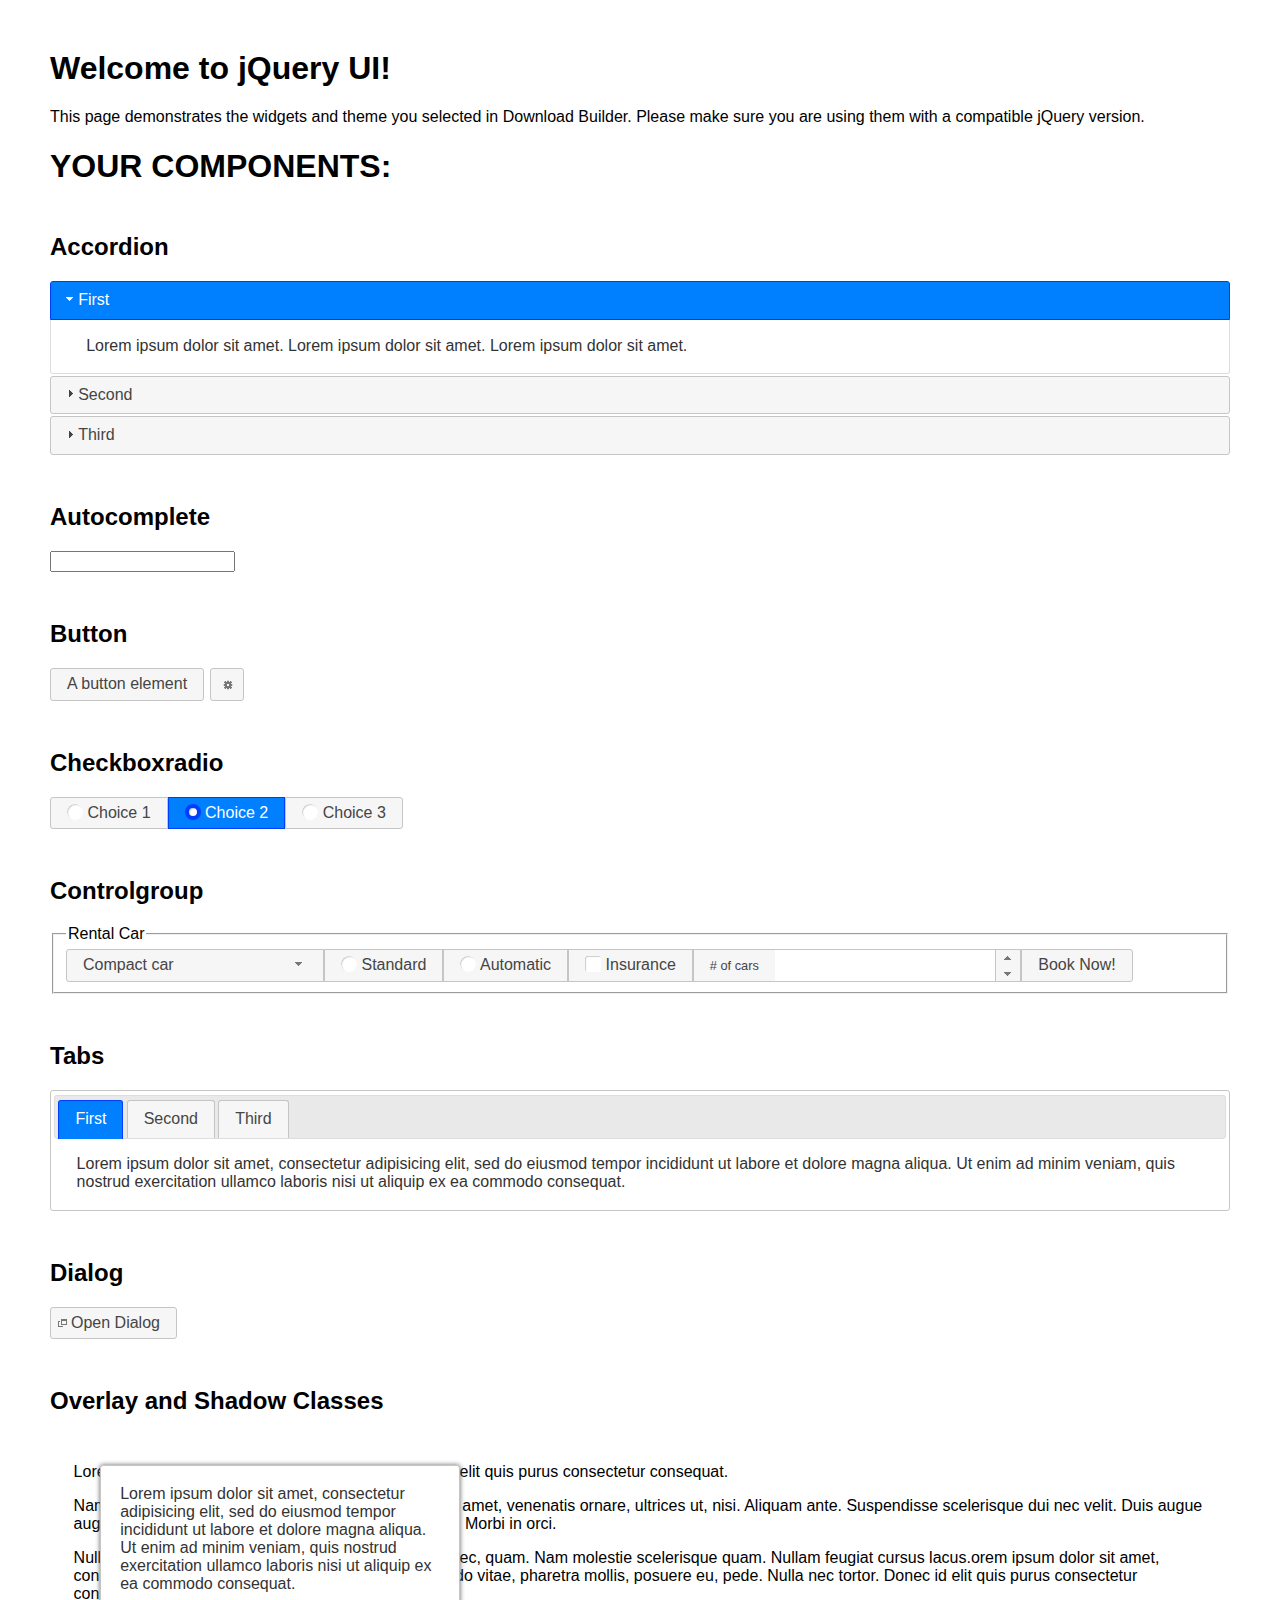
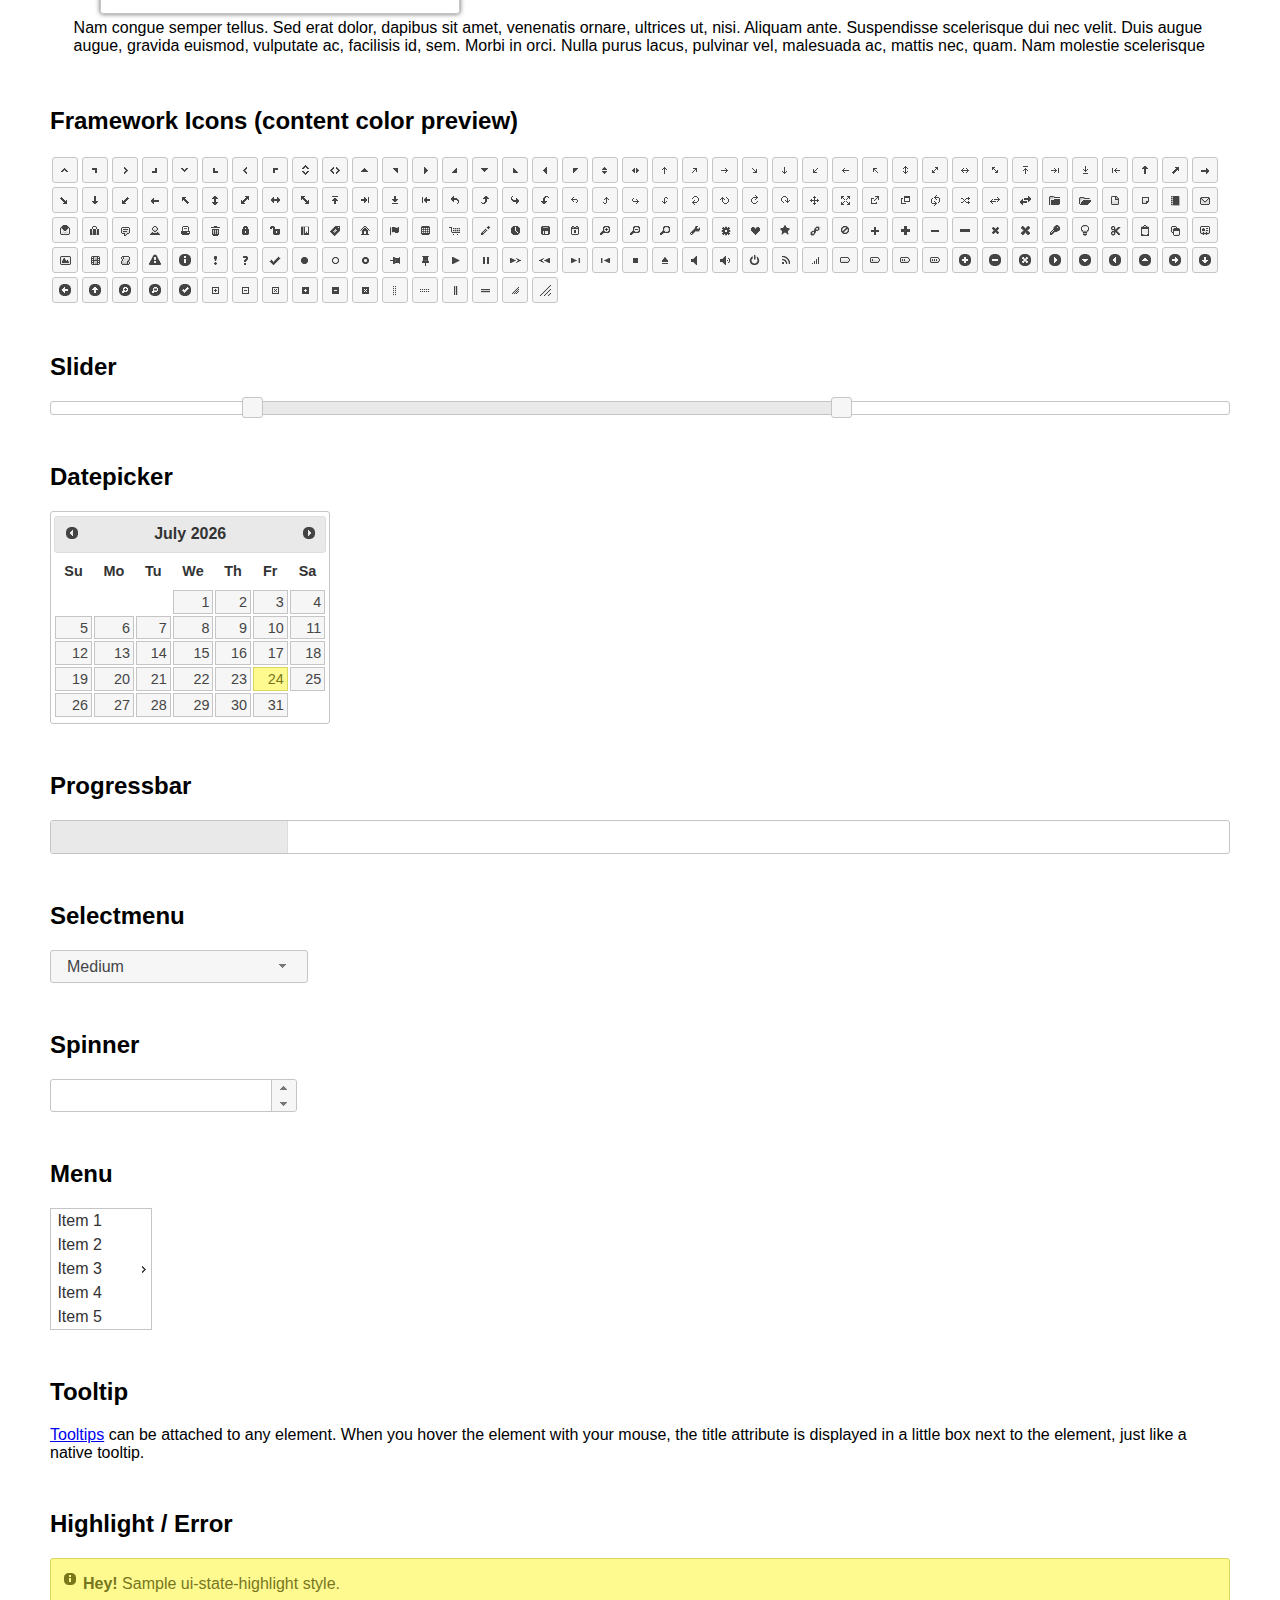
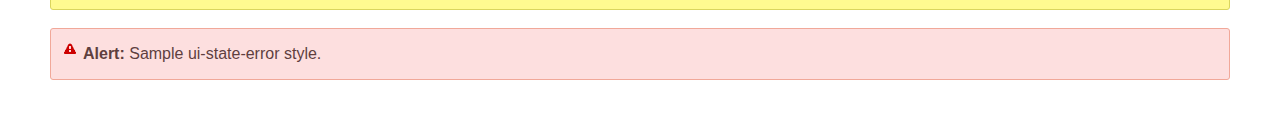
<file: admin/vendor/jqueryui/index.html>
<!doctype html>
<html lang="us">
<head>
	<meta charset="utf-8">
	<title>jQuery UI Example Page</title>
	<link href="jquery-ui.css" rel="stylesheet">
	<style>
	body{
		font-family: "Trebuchet MS", sans-serif;
		margin: 50px;
	}
	.demoHeaders {
		margin-top: 2em;
	}
	#dialog-link {
		padding: .4em 1em .4em 20px;
		text-decoration: none;
		position: relative;
	}
	#dialog-link span.ui-icon {
		margin: 0 5px 0 0;
		position: absolute;
		left: .2em;
		top: 50%;
		margin-top: -8px;
	}
	#icons {
		margin: 0;
		padding: 0;
	}
	#icons li {
		margin: 2px;
		position: relative;
		padding: 4px 0;
		cursor: pointer;
		float: left;
		list-style: none;
	}
	#icons span.ui-icon {
		float: left;
		margin: 0 4px;
	}
	.fakewindowcontain .ui-widget-overlay {
		position: absolute;
	}
	select {
		width: 200px;
	}
	</style>
</head>
<body>

<h1>Welcome to jQuery UI!</h1>

<div class="ui-widget">
	<p>This page demonstrates the widgets and theme you selected in Download Builder. Please make sure you are using them with a compatible jQuery version.</p>
</div>

<h1>YOUR COMPONENTS:</h1>


<!-- Accordion -->
<h2 class="demoHeaders">Accordion</h2>
<div id="accordion">
	<h3>First</h3>
	<div>Lorem ipsum dolor sit amet. Lorem ipsum dolor sit amet. Lorem ipsum dolor sit amet.</div>
	<h3>Second</h3>
	<div>Phasellus mattis tincidunt nibh.</div>
	<h3>Third</h3>
	<div>Nam dui erat, auctor a, dignissim quis.</div>
</div>



<!-- Autocomplete -->
<h2 class="demoHeaders">Autocomplete</h2>
<div>
	<input id="autocomplete" title="type &quot;a&quot;">
</div>



<!-- Button -->
<h2 class="demoHeaders">Button</h2>
<button id="button">A button element</button>
<button id="button-icon">An icon-only button</button>



<!-- Checkboxradio -->
<h2 class="demoHeaders">Checkboxradio</h2>
<form style="margin-top: 1em;">
	<div id="radioset">
		<input type="radio" id="radio1" name="radio"><label for="radio1">Choice 1</label>
		<input type="radio" id="radio2" name="radio" checked="checked"><label for="radio2">Choice 2</label>
		<input type="radio" id="radio3" name="radio"><label for="radio3">Choice 3</label>
	</div>
</form>



<!-- Controlgroup -->
<h2 class="demoHeaders">Controlgroup</h2>
<fieldset>
	<legend>Rental Car</legend>
	<div id="controlgroup">
		<select id="car-type">
			<option>Compact car</option>
			<option>Midsize car</option>
			<option>Full size car</option>
			<option>SUV</option>
			<option>Luxury</option>
			<option>Truck</option>
			<option>Van</option>
		</select>
		<label for="transmission-standard">Standard</label>
		<input type="radio" name="transmission" id="transmission-standard">
		<label for="transmission-automatic">Automatic</label>
		<input type="radio" name="transmission" id="transmission-automatic">
		<label for="insurance">Insurance</label>
		<input type="checkbox" name="insurance" id="insurance">
		<label for="horizontal-spinner" class="ui-controlgroup-label"># of cars</label>
		<input id="horizontal-spinner" class="ui-spinner-input">
		<button>Book Now!</button>
	</div>
</fieldset>



<!-- Tabs -->
<h2 class="demoHeaders">Tabs</h2>
<div id="tabs">
	<ul>
		<li><a href="#tabs-1">First</a></li>
		<li><a href="#tabs-2">Second</a></li>
		<li><a href="#tabs-3">Third</a></li>
	</ul>
	<div id="tabs-1">Lorem ipsum dolor sit amet, consectetur adipisicing elit, sed do eiusmod tempor incididunt ut labore et dolore magna aliqua. Ut enim ad minim veniam, quis nostrud exercitation ullamco laboris nisi ut aliquip ex ea commodo consequat.</div>
	<div id="tabs-2">Phasellus mattis tincidunt nibh. Cras orci urna, blandit id, pretium vel, aliquet ornare, felis. Maecenas scelerisque sem non nisl. Fusce sed lorem in enim dictum bibendum.</div>
	<div id="tabs-3">Nam dui erat, auctor a, dignissim quis, sollicitudin eu, felis. Pellentesque nisi urna, interdum eget, sagittis et, consequat vestibulum, lacus. Mauris porttitor ullamcorper augue.</div>
</div>



<h2 class="demoHeaders">Dialog</h2>
<p>
	<button id="dialog-link" class="ui-button ui-corner-all ui-widget">
		<span class="ui-icon ui-icon-newwin"></span>Open Dialog
	</button>
</p>

<h2 class="demoHeaders">Overlay and Shadow Classes</h2>
<div style="position: relative; width: 96%; height: 200px; padding:1% 2%; overflow:hidden;" class="fakewindowcontain">
	<p>Lorem ipsum dolor sit amet,  Nulla nec tortor. Donec id elit quis purus consectetur consequat. </p><p>Nam congue semper tellus. Sed erat dolor, dapibus sit amet, venenatis ornare, ultrices ut, nisi. Aliquam ante. Suspendisse scelerisque dui nec velit. Duis augue augue, gravida euismod, vulputate ac, facilisis id, sem. Morbi in orci. </p><p>Nulla purus lacus, pulvinar vel, malesuada ac, mattis nec, quam. Nam molestie scelerisque quam. Nullam feugiat cursus lacus.orem ipsum dolor sit amet, consectetur adipiscing elit. Donec libero risus, commodo vitae, pharetra mollis, posuere eu, pede. Nulla nec tortor. Donec id elit quis purus consectetur consequat. </p><p>Nam congue semper tellus. Sed erat dolor, dapibus sit amet, venenatis ornare, ultrices ut, nisi. Aliquam ante. Suspendisse scelerisque dui nec velit. Duis augue augue, gravida euismod, vulputate ac, facilisis id, sem. Morbi in orci. Nulla purus lacus, pulvinar vel, malesuada ac, mattis nec, quam. Nam molestie scelerisque quam. </p><p>Nullam feugiat cursus lacus.orem ipsum dolor sit amet, consectetur adipiscing elit. Donec libero risus, commodo vitae, pharetra mollis, posuere eu, pede. Nulla nec tortor. Donec id elit quis purus consectetur consequat. Nam congue semper tellus. Sed erat dolor, dapibus sit amet, venenatis ornare, ultrices ut, nisi. Aliquam ante. </p><p>Suspendisse scelerisque dui nec velit. Duis augue augue, gravida euismod, vulputate ac, facilisis id, sem. Morbi in orci. Nulla purus lacus, pulvinar vel, malesuada ac, mattis nec, quam. Nam molestie scelerisque quam. Nullam feugiat cursus lacus.orem ipsum dolor sit amet, consectetur adipiscing elit. Donec libero risus, commodo vitae, pharetra mollis, posuere eu, pede. Nulla nec tortor. Donec id elit quis purus consectetur consequat. Nam congue semper tellus. Sed erat dolor, dapibus sit amet, venenatis ornare, ultrices ut, nisi. </p>

	<!-- ui-dialog -->
	<div class="ui-widget-overlay ui-front"></div>
	<div style="position: absolute; width: 320px; left: 50px; top: 30px; padding: 1.2em" class="ui-widget ui-front ui-widget-content ui-corner-all ui-widget-shadow">
		Lorem ipsum dolor sit amet, consectetur adipisicing elit, sed do eiusmod tempor incididunt ut labore et dolore magna aliqua. Ut enim ad minim veniam, quis nostrud exercitation ullamco laboris nisi ut aliquip ex ea commodo consequat.
	</div>

</div>

<!-- ui-dialog -->
<div id="dialog" title="Dialog Title">
	<p>Lorem ipsum dolor sit amet, consectetur adipisicing elit, sed do eiusmod tempor incididunt ut labore et dolore magna aliqua. Ut enim ad minim veniam, quis nostrud exercitation ullamco laboris nisi ut aliquip ex ea commodo consequat.</p>
</div>



<h2 class="demoHeaders">Framework Icons (content color preview)</h2>
<ul id="icons" class="ui-widget ui-helper-clearfix">
	<li class="ui-state-default ui-corner-all" title=".ui-icon-caret-1-n"><span class="ui-icon ui-icon-caret-1-n"></span></li>
	<li class="ui-state-default ui-corner-all" title=".ui-icon-caret-1-ne"><span class="ui-icon ui-icon-caret-1-ne"></span></li>
	<li class="ui-state-default ui-corner-all" title=".ui-icon-caret-1-e"><span class="ui-icon ui-icon-caret-1-e"></span></li>
	<li class="ui-state-default ui-corner-all" title=".ui-icon-caret-1-se"><span class="ui-icon ui-icon-caret-1-se"></span></li>
	<li class="ui-state-default ui-corner-all" title=".ui-icon-caret-1-s"><span class="ui-icon ui-icon-caret-1-s"></span></li>
	<li class="ui-state-default ui-corner-all" title=".ui-icon-caret-1-sw"><span class="ui-icon ui-icon-caret-1-sw"></span></li>
	<li class="ui-state-default ui-corner-all" title=".ui-icon-caret-1-w"><span class="ui-icon ui-icon-caret-1-w"></span></li>
	<li class="ui-state-default ui-corner-all" title=".ui-icon-caret-1-nw"><span class="ui-icon ui-icon-caret-1-nw"></span></li>
	<li class="ui-state-default ui-corner-all" title=".ui-icon-caret-2-n-s"><span class="ui-icon ui-icon-caret-2-n-s"></span></li>
	<li class="ui-state-default ui-corner-all" title=".ui-icon-caret-2-e-w"><span class="ui-icon ui-icon-caret-2-e-w"></span></li>
	<li class="ui-state-default ui-corner-all" title=".ui-icon-triangle-1-n"><span class="ui-icon ui-icon-triangle-1-n"></span></li>
	<li class="ui-state-default ui-corner-all" title=".ui-icon-triangle-1-ne"><span class="ui-icon ui-icon-triangle-1-ne"></span></li>
	<li class="ui-state-default ui-corner-all" title=".ui-icon-triangle-1-e"><span class="ui-icon ui-icon-triangle-1-e"></span></li>
	<li class="ui-state-default ui-corner-all" title=".ui-icon-triangle-1-se"><span class="ui-icon ui-icon-triangle-1-se"></span></li>
	<li class="ui-state-default ui-corner-all" title=".ui-icon-triangle-1-s"><span class="ui-icon ui-icon-triangle-1-s"></span></li>
	<li class="ui-state-default ui-corner-all" title=".ui-icon-triangle-1-sw"><span class="ui-icon ui-icon-triangle-1-sw"></span></li>
	<li class="ui-state-default ui-corner-all" title=".ui-icon-triangle-1-w"><span class="ui-icon ui-icon-triangle-1-w"></span></li>
	<li class="ui-state-default ui-corner-all" title=".ui-icon-triangle-1-nw"><span class="ui-icon ui-icon-triangle-1-nw"></span></li>
	<li class="ui-state-default ui-corner-all" title=".ui-icon-triangle-2-n-s"><span class="ui-icon ui-icon-triangle-2-n-s"></span></li>
	<li class="ui-state-default ui-corner-all" title=".ui-icon-triangle-2-e-w"><span class="ui-icon ui-icon-triangle-2-e-w"></span></li>
	<li class="ui-state-default ui-corner-all" title=".ui-icon-arrow-1-n"><span class="ui-icon ui-icon-arrow-1-n"></span></li>
	<li class="ui-state-default ui-corner-all" title=".ui-icon-arrow-1-ne"><span class="ui-icon ui-icon-arrow-1-ne"></span></li>
	<li class="ui-state-default ui-corner-all" title=".ui-icon-arrow-1-e"><span class="ui-icon ui-icon-arrow-1-e"></span></li>
	<li class="ui-state-default ui-corner-all" title=".ui-icon-arrow-1-se"><span class="ui-icon ui-icon-arrow-1-se"></span></li>
	<li class="ui-state-default ui-corner-all" title=".ui-icon-arrow-1-s"><span class="ui-icon ui-icon-arrow-1-s"></span></li>
	<li class="ui-state-default ui-corner-all" title=".ui-icon-arrow-1-sw"><span class="ui-icon ui-icon-arrow-1-sw"></span></li>
	<li class="ui-state-default ui-corner-all" title=".ui-icon-arrow-1-w"><span class="ui-icon ui-icon-arrow-1-w"></span></li>
	<li class="ui-state-default ui-corner-all" title=".ui-icon-arrow-1-nw"><span class="ui-icon ui-icon-arrow-1-nw"></span></li>
	<li class="ui-state-default ui-corner-all" title=".ui-icon-arrow-2-n-s"><span class="ui-icon ui-icon-arrow-2-n-s"></span></li>
	<li class="ui-state-default ui-corner-all" title=".ui-icon-arrow-2-ne-sw"><span class="ui-icon ui-icon-arrow-2-ne-sw"></span></li>
	<li class="ui-state-default ui-corner-all" title=".ui-icon-arrow-2-e-w"><span class="ui-icon ui-icon-arrow-2-e-w"></span></li>
	<li class="ui-state-default ui-corner-all" title=".ui-icon-arrow-2-se-nw"><span class="ui-icon ui-icon-arrow-2-se-nw"></span></li>
	<li class="ui-state-default ui-corner-all" title=".ui-icon-arrowstop-1-n"><span class="ui-icon ui-icon-arrowstop-1-n"></span></li>
	<li class="ui-state-default ui-corner-all" title=".ui-icon-arrowstop-1-e"><span class="ui-icon ui-icon-arrowstop-1-e"></span></li>
	<li class="ui-state-default ui-corner-all" title=".ui-icon-arrowstop-1-s"><span class="ui-icon ui-icon-arrowstop-1-s"></span></li>
	<li class="ui-state-default ui-corner-all" title=".ui-icon-arrowstop-1-w"><span class="ui-icon ui-icon-arrowstop-1-w"></span></li>
	<li class="ui-state-default ui-corner-all" title=".ui-icon-arrowthick-1-n"><span class="ui-icon ui-icon-arrowthick-1-n"></span></li>
	<li class="ui-state-default ui-corner-all" title=".ui-icon-arrowthick-1-ne"><span class="ui-icon ui-icon-arrowthick-1-ne"></span></li>
	<li class="ui-state-default ui-corner-all" title=".ui-icon-arrowthick-1-e"><span class="ui-icon ui-icon-arrowthick-1-e"></span></li>
	<li class="ui-state-default ui-corner-all" title=".ui-icon-arrowthick-1-se"><span class="ui-icon ui-icon-arrowthick-1-se"></span></li>
	<li class="ui-state-default ui-corner-all" title=".ui-icon-arrowthick-1-s"><span class="ui-icon ui-icon-arrowthick-1-s"></span></li>
	<li class="ui-state-default ui-corner-all" title=".ui-icon-arrowthick-1-sw"><span class="ui-icon ui-icon-arrowthick-1-sw"></span></li>
	<li class="ui-state-default ui-corner-all" title=".ui-icon-arrowthick-1-w"><span class="ui-icon ui-icon-arrowthick-1-w"></span></li>
	<li class="ui-state-default ui-corner-all" title=".ui-icon-arrowthick-1-nw"><span class="ui-icon ui-icon-arrowthick-1-nw"></span></li>
	<li class="ui-state-default ui-corner-all" title=".ui-icon-arrowthick-2-n-s"><span class="ui-icon ui-icon-arrowthick-2-n-s"></span></li>
	<li class="ui-state-default ui-corner-all" title=".ui-icon-arrowthick-2-ne-sw"><span class="ui-icon ui-icon-arrowthick-2-ne-sw"></span></li>
	<li class="ui-state-default ui-corner-all" title=".ui-icon-arrowthick-2-e-w"><span class="ui-icon ui-icon-arrowthick-2-e-w"></span></li>
	<li class="ui-state-default ui-corner-all" title=".ui-icon-arrowthick-2-se-nw"><span class="ui-icon ui-icon-arrowthick-2-se-nw"></span></li>
	<li class="ui-state-default ui-corner-all" title=".ui-icon-arrowthickstop-1-n"><span class="ui-icon ui-icon-arrowthickstop-1-n"></span></li>
	<li class="ui-state-default ui-corner-all" title=".ui-icon-arrowthickstop-1-e"><span class="ui-icon ui-icon-arrowthickstop-1-e"></span></li>
	<li class="ui-state-default ui-corner-all" title=".ui-icon-arrowthickstop-1-s"><span class="ui-icon ui-icon-arrowthickstop-1-s"></span></li>
	<li class="ui-state-default ui-corner-all" title=".ui-icon-arrowthickstop-1-w"><span class="ui-icon ui-icon-arrowthickstop-1-w"></span></li>
	<li class="ui-state-default ui-corner-all" title=".ui-icon-arrowreturnthick-1-w"><span class="ui-icon ui-icon-arrowreturnthick-1-w"></span></li>
	<li class="ui-state-default ui-corner-all" title=".ui-icon-arrowreturnthick-1-n"><span class="ui-icon ui-icon-arrowreturnthick-1-n"></span></li>
	<li class="ui-state-default ui-corner-all" title=".ui-icon-arrowreturnthick-1-e"><span class="ui-icon ui-icon-arrowreturnthick-1-e"></span></li>
	<li class="ui-state-default ui-corner-all" title=".ui-icon-arrowreturnthick-1-s"><span class="ui-icon ui-icon-arrowreturnthick-1-s"></span></li>
	<li class="ui-state-default ui-corner-all" title=".ui-icon-arrowreturn-1-w"><span class="ui-icon ui-icon-arrowreturn-1-w"></span></li>
	<li class="ui-state-default ui-corner-all" title=".ui-icon-arrowreturn-1-n"><span class="ui-icon ui-icon-arrowreturn-1-n"></span></li>
	<li class="ui-state-default ui-corner-all" title=".ui-icon-arrowreturn-1-e"><span class="ui-icon ui-icon-arrowreturn-1-e"></span></li>
	<li class="ui-state-default ui-corner-all" title=".ui-icon-arrowreturn-1-s"><span class="ui-icon ui-icon-arrowreturn-1-s"></span></li>
	<li class="ui-state-default ui-corner-all" title=".ui-icon-arrowrefresh-1-w"><span class="ui-icon ui-icon-arrowrefresh-1-w"></span></li>
	<li class="ui-state-default ui-corner-all" title=".ui-icon-arrowrefresh-1-n"><span class="ui-icon ui-icon-arrowrefresh-1-n"></span></li>
	<li class="ui-state-default ui-corner-all" title=".ui-icon-arrowrefresh-1-e"><span class="ui-icon ui-icon-arrowrefresh-1-e"></span></li>
	<li class="ui-state-default ui-corner-all" title=".ui-icon-arrowrefresh-1-s"><span class="ui-icon ui-icon-arrowrefresh-1-s"></span></li>
	<li class="ui-state-default ui-corner-all" title=".ui-icon-arrow-4"><span class="ui-icon ui-icon-arrow-4"></span></li>
	<li class="ui-state-default ui-corner-all" title=".ui-icon-arrow-4-diag"><span class="ui-icon ui-icon-arrow-4-diag"></span></li>
	<li class="ui-state-default ui-corner-all" title=".ui-icon-extlink"><span class="ui-icon ui-icon-extlink"></span></li>
	<li class="ui-state-default ui-corner-all" title=".ui-icon-newwin"><span class="ui-icon ui-icon-newwin"></span></li>
	<li class="ui-state-default ui-corner-all" title=".ui-icon-refresh"><span class="ui-icon ui-icon-refresh"></span></li>
	<li class="ui-state-default ui-corner-all" title=".ui-icon-shuffle"><span class="ui-icon ui-icon-shuffle"></span></li>
	<li class="ui-state-default ui-corner-all" title=".ui-icon-transfer-e-w"><span class="ui-icon ui-icon-transfer-e-w"></span></li>
	<li class="ui-state-default ui-corner-all" title=".ui-icon-transferthick-e-w"><span class="ui-icon ui-icon-transferthick-e-w"></span></li>
	<li class="ui-state-default ui-corner-all" title=".ui-icon-folder-collapsed"><span class="ui-icon ui-icon-folder-collapsed"></span></li>
	<li class="ui-state-default ui-corner-all" title=".ui-icon-folder-open"><span class="ui-icon ui-icon-folder-open"></span></li>
	<li class="ui-state-default ui-corner-all" title=".ui-icon-document"><span class="ui-icon ui-icon-document"></span></li>
	<li class="ui-state-default ui-corner-all" title=".ui-icon-document-b"><span class="ui-icon ui-icon-document-b"></span></li>
	<li class="ui-state-default ui-corner-all" title=".ui-icon-note"><span class="ui-icon ui-icon-note"></span></li>
	<li class="ui-state-default ui-corner-all" title=".ui-icon-mail-closed"><span class="ui-icon ui-icon-mail-closed"></span></li>
	<li class="ui-state-default ui-corner-all" title=".ui-icon-mail-open"><span class="ui-icon ui-icon-mail-open"></span></li>
	<li class="ui-state-default ui-corner-all" title=".ui-icon-suitcase"><span class="ui-icon ui-icon-suitcase"></span></li>
	<li class="ui-state-default ui-corner-all" title=".ui-icon-comment"><span class="ui-icon ui-icon-comment"></span></li>
	<li class="ui-state-default ui-corner-all" title=".ui-icon-person"><span class="ui-icon ui-icon-person"></span></li>
	<li class="ui-state-default ui-corner-all" title=".ui-icon-print"><span class="ui-icon ui-icon-print"></span></li>
	<li class="ui-state-default ui-corner-all" title=".ui-icon-trash"><span class="ui-icon ui-icon-trash"></span></li>
	<li class="ui-state-default ui-corner-all" title=".ui-icon-locked"><span class="ui-icon ui-icon-locked"></span></li>
	<li class="ui-state-default ui-corner-all" title=".ui-icon-unlocked"><span class="ui-icon ui-icon-unlocked"></span></li>
	<li class="ui-state-default ui-corner-all" title=".ui-icon-bookmark"><span class="ui-icon ui-icon-bookmark"></span></li>
	<li class="ui-state-default ui-corner-all" title=".ui-icon-tag"><span class="ui-icon ui-icon-tag"></span></li>
	<li class="ui-state-default ui-corner-all" title=".ui-icon-home"><span class="ui-icon ui-icon-home"></span></li>
	<li class="ui-state-default ui-corner-all" title=".ui-icon-flag"><span class="ui-icon ui-icon-flag"></span></li>
	<li class="ui-state-default ui-corner-all" title=".ui-icon-calculator"><span class="ui-icon ui-icon-calculator"></span></li>
	<li class="ui-state-default ui-corner-all" title=".ui-icon-cart"><span class="ui-icon ui-icon-cart"></span></li>
	<li class="ui-state-default ui-corner-all" title=".ui-icon-pencil"><span class="ui-icon ui-icon-pencil"></span></li>
	<li class="ui-state-default ui-corner-all" title=".ui-icon-clock"><span class="ui-icon ui-icon-clock"></span></li>
	<li class="ui-state-default ui-corner-all" title=".ui-icon-disk"><span class="ui-icon ui-icon-disk"></span></li>
	<li class="ui-state-default ui-corner-all" title=".ui-icon-calendar"><span class="ui-icon ui-icon-calendar"></span></li>
	<li class="ui-state-default ui-corner-all" title=".ui-icon-zoomin"><span class="ui-icon ui-icon-zoomin"></span></li>
	<li class="ui-state-default ui-corner-all" title=".ui-icon-zoomout"><span class="ui-icon ui-icon-zoomout"></span></li>
	<li class="ui-state-default ui-corner-all" title=".ui-icon-search"><span class="ui-icon ui-icon-search"></span></li>
	<li class="ui-state-default ui-corner-all" title=".ui-icon-wrench"><span class="ui-icon ui-icon-wrench"></span></li>
	<li class="ui-state-default ui-corner-all" title=".ui-icon-gear"><span class="ui-icon ui-icon-gear"></span></li>
	<li class="ui-state-default ui-corner-all" title=".ui-icon-heart"><span class="ui-icon ui-icon-heart"></span></li>
	<li class="ui-state-default ui-corner-all" title=".ui-icon-star"><span class="ui-icon ui-icon-star"></span></li>
	<li class="ui-state-default ui-corner-all" title=".ui-icon-link"><span class="ui-icon ui-icon-link"></span></li>
	<li class="ui-state-default ui-corner-all" title=".ui-icon-cancel"><span class="ui-icon ui-icon-cancel"></span></li>
	<li class="ui-state-default ui-corner-all" title=".ui-icon-plus"><span class="ui-icon ui-icon-plus"></span></li>
	<li class="ui-state-default ui-corner-all" title=".ui-icon-plusthick"><span class="ui-icon ui-icon-plusthick"></span></li>
	<li class="ui-state-default ui-corner-all" title=".ui-icon-minus"><span class="ui-icon ui-icon-minus"></span></li>
	<li class="ui-state-default ui-corner-all" title=".ui-icon-minusthick"><span class="ui-icon ui-icon-minusthick"></span></li>
	<li class="ui-state-default ui-corner-all" title=".ui-icon-close"><span class="ui-icon ui-icon-close"></span></li>
	<li class="ui-state-default ui-corner-all" title=".ui-icon-closethick"><span class="ui-icon ui-icon-closethick"></span></li>
	<li class="ui-state-default ui-corner-all" title=".ui-icon-key"><span class="ui-icon ui-icon-key"></span></li>
	<li class="ui-state-default ui-corner-all" title=".ui-icon-lightbulb"><span class="ui-icon ui-icon-lightbulb"></span></li>
	<li class="ui-state-default ui-corner-all" title=".ui-icon-scissors"><span class="ui-icon ui-icon-scissors"></span></li>
	<li class="ui-state-default ui-corner-all" title=".ui-icon-clipboard"><span class="ui-icon ui-icon-clipboard"></span></li>
	<li class="ui-state-default ui-corner-all" title=".ui-icon-copy"><span class="ui-icon ui-icon-copy"></span></li>
	<li class="ui-state-default ui-corner-all" title=".ui-icon-contact"><span class="ui-icon ui-icon-contact"></span></li>
	<li class="ui-state-default ui-corner-all" title=".ui-icon-image"><span class="ui-icon ui-icon-image"></span></li>
	<li class="ui-state-default ui-corner-all" title=".ui-icon-video"><span class="ui-icon ui-icon-video"></span></li>
	<li class="ui-state-default ui-corner-all" title=".ui-icon-script"><span class="ui-icon ui-icon-script"></span></li>
	<li class="ui-state-default ui-corner-all" title=".ui-icon-alert"><span class="ui-icon ui-icon-alert"></span></li>
	<li class="ui-state-default ui-corner-all" title=".ui-icon-info"><span class="ui-icon ui-icon-info"></span></li>
	<li class="ui-state-default ui-corner-all" title=".ui-icon-notice"><span class="ui-icon ui-icon-notice"></span></li>
	<li class="ui-state-default ui-corner-all" title=".ui-icon-help"><span class="ui-icon ui-icon-help"></span></li>
	<li class="ui-state-default ui-corner-all" title=".ui-icon-check"><span class="ui-icon ui-icon-check"></span></li>
	<li class="ui-state-default ui-corner-all" title=".ui-icon-bullet"><span class="ui-icon ui-icon-bullet"></span></li>
	<li class="ui-state-default ui-corner-all" title=".ui-icon-radio-off"><span class="ui-icon ui-icon-radio-off"></span></li>
	<li class="ui-state-default ui-corner-all" title=".ui-icon-radio-on"><span class="ui-icon ui-icon-radio-on"></span></li>
	<li class="ui-state-default ui-corner-all" title=".ui-icon-pin-w"><span class="ui-icon ui-icon-pin-w"></span></li>
	<li class="ui-state-default ui-corner-all" title=".ui-icon-pin-s"><span class="ui-icon ui-icon-pin-s"></span></li>
	<li class="ui-state-default ui-corner-all" title=".ui-icon-play"><span class="ui-icon ui-icon-play"></span></li>
	<li class="ui-state-default ui-corner-all" title=".ui-icon-pause"><span class="ui-icon ui-icon-pause"></span></li>
	<li class="ui-state-default ui-corner-all" title=".ui-icon-seek-next"><span class="ui-icon ui-icon-seek-next"></span></li>
	<li class="ui-state-default ui-corner-all" title=".ui-icon-seek-prev"><span class="ui-icon ui-icon-seek-prev"></span></li>
	<li class="ui-state-default ui-corner-all" title=".ui-icon-seek-end"><span class="ui-icon ui-icon-seek-end"></span></li>
	<li class="ui-state-default ui-corner-all" title=".ui-icon-seek-first"><span class="ui-icon ui-icon-seek-first"></span></li>
	<li class="ui-state-default ui-corner-all" title=".ui-icon-stop"><span class="ui-icon ui-icon-stop"></span></li>
	<li class="ui-state-default ui-corner-all" title=".ui-icon-eject"><span class="ui-icon ui-icon-eject"></span></li>
	<li class="ui-state-default ui-corner-all" title=".ui-icon-volume-off"><span class="ui-icon ui-icon-volume-off"></span></li>
	<li class="ui-state-default ui-corner-all" title=".ui-icon-volume-on"><span class="ui-icon ui-icon-volume-on"></span></li>
	<li class="ui-state-default ui-corner-all" title=".ui-icon-power"><span class="ui-icon ui-icon-power"></span></li>
	<li class="ui-state-default ui-corner-all" title=".ui-icon-signal-diag"><span class="ui-icon ui-icon-signal-diag"></span></li>
	<li class="ui-state-default ui-corner-all" title=".ui-icon-signal"><span class="ui-icon ui-icon-signal"></span></li>
	<li class="ui-state-default ui-corner-all" title=".ui-icon-battery-0"><span class="ui-icon ui-icon-battery-0"></span></li>
	<li class="ui-state-default ui-corner-all" title=".ui-icon-battery-1"><span class="ui-icon ui-icon-battery-1"></span></li>
	<li class="ui-state-default ui-corner-all" title=".ui-icon-battery-2"><span class="ui-icon ui-icon-battery-2"></span></li>
	<li class="ui-state-default ui-corner-all" title=".ui-icon-battery-3"><span class="ui-icon ui-icon-battery-3"></span></li>
	<li class="ui-state-default ui-corner-all" title=".ui-icon-circle-plus"><span class="ui-icon ui-icon-circle-plus"></span></li>
	<li class="ui-state-default ui-corner-all" title=".ui-icon-circle-minus"><span class="ui-icon ui-icon-circle-minus"></span></li>
	<li class="ui-state-default ui-corner-all" title=".ui-icon-circle-close"><span class="ui-icon ui-icon-circle-close"></span></li>
	<li class="ui-state-default ui-corner-all" title=".ui-icon-circle-triangle-e"><span class="ui-icon ui-icon-circle-triangle-e"></span></li>
	<li class="ui-state-default ui-corner-all" title=".ui-icon-circle-triangle-s"><span class="ui-icon ui-icon-circle-triangle-s"></span></li>
	<li class="ui-state-default ui-corner-all" title=".ui-icon-circle-triangle-w"><span class="ui-icon ui-icon-circle-triangle-w"></span></li>
	<li class="ui-state-default ui-corner-all" title=".ui-icon-circle-triangle-n"><span class="ui-icon ui-icon-circle-triangle-n"></span></li>
	<li class="ui-state-default ui-corner-all" title=".ui-icon-circle-arrow-e"><span class="ui-icon ui-icon-circle-arrow-e"></span></li>
	<li class="ui-state-default ui-corner-all" title=".ui-icon-circle-arrow-s"><span class="ui-icon ui-icon-circle-arrow-s"></span></li>
	<li class="ui-state-default ui-corner-all" title=".ui-icon-circle-arrow-w"><span class="ui-icon ui-icon-circle-arrow-w"></span></li>
	<li class="ui-state-default ui-corner-all" title=".ui-icon-circle-arrow-n"><span class="ui-icon ui-icon-circle-arrow-n"></span></li>
	<li class="ui-state-default ui-corner-all" title=".ui-icon-circle-zoomin"><span class="ui-icon ui-icon-circle-zoomin"></span></li>
	<li class="ui-state-default ui-corner-all" title=".ui-icon-circle-zoomout"><span class="ui-icon ui-icon-circle-zoomout"></span></li>
	<li class="ui-state-default ui-corner-all" title=".ui-icon-circle-check"><span class="ui-icon ui-icon-circle-check"></span></li>
	<li class="ui-state-default ui-corner-all" title=".ui-icon-circlesmall-plus"><span class="ui-icon ui-icon-circlesmall-plus"></span></li>
	<li class="ui-state-default ui-corner-all" title=".ui-icon-circlesmall-minus"><span class="ui-icon ui-icon-circlesmall-minus"></span></li>
	<li class="ui-state-default ui-corner-all" title=".ui-icon-circlesmall-close"><span class="ui-icon ui-icon-circlesmall-close"></span></li>
	<li class="ui-state-default ui-corner-all" title=".ui-icon-squaresmall-plus"><span class="ui-icon ui-icon-squaresmall-plus"></span></li>
	<li class="ui-state-default ui-corner-all" title=".ui-icon-squaresmall-minus"><span class="ui-icon ui-icon-squaresmall-minus"></span></li>
	<li class="ui-state-default ui-corner-all" title=".ui-icon-squaresmall-close"><span class="ui-icon ui-icon-squaresmall-close"></span></li>
	<li class="ui-state-default ui-corner-all" title=".ui-icon-grip-dotted-vertical"><span class="ui-icon ui-icon-grip-dotted-vertical"></span></li>
	<li class="ui-state-default ui-corner-all" title=".ui-icon-grip-dotted-horizontal"><span class="ui-icon ui-icon-grip-dotted-horizontal"></span></li>
	<li class="ui-state-default ui-corner-all" title=".ui-icon-grip-solid-vertical"><span class="ui-icon ui-icon-grip-solid-vertical"></span></li>
	<li class="ui-state-default ui-corner-all" title=".ui-icon-grip-solid-horizontal"><span class="ui-icon ui-icon-grip-solid-horizontal"></span></li>
	<li class="ui-state-default ui-corner-all" title=".ui-icon-gripsmall-diagonal-se"><span class="ui-icon ui-icon-gripsmall-diagonal-se"></span></li>
	<li class="ui-state-default ui-corner-all" title=".ui-icon-grip-diagonal-se"><span class="ui-icon ui-icon-grip-diagonal-se"></span></li>
</ul>


<!-- Slider -->
<h2 class="demoHeaders">Slider</h2>
<div id="slider"></div>



<!-- Datepicker -->
<h2 class="demoHeaders">Datepicker</h2>
<div id="datepicker"></div>



<!-- Progressbar -->
<h2 class="demoHeaders">Progressbar</h2>
<div id="progressbar"></div>



<!-- Progressbar -->
<h2 class="demoHeaders">Selectmenu</h2>
<select id="selectmenu">
	<option>Slower</option>
	<option>Slow</option>
	<option selected="selected">Medium</option>
	<option>Fast</option>
	<option>Faster</option>
</select>



<!-- Spinner -->
<h2 class="demoHeaders">Spinner</h2>
<input id="spinner">



<!-- Menu -->
<h2 class="demoHeaders">Menu</h2>
<ul style="width:100px;" id="menu">
	<li><div>Item 1</div></li>
	<li><div>Item 2</div></li>
	<li><div>Item 3</div>
		<ul>
			<li><div>Item 3-1</div></li>
			<li><div>Item 3-2</div></li>
			<li><div>Item 3-3</div></li>
			<li><div>Item 3-4</div></li>
			<li><div>Item 3-5</div></li>
		</ul>
	</li>
	<li><div>Item 4</div></li>
	<li><div>Item 5</div></li>
</ul>



<!-- Tooltip -->
<h2 class="demoHeaders">Tooltip</h2>
<p id="tooltip">
	<a href="#" title="That&apos;s what this widget is">Tooltips</a> can be attached to any element. When you hover
the element with your mouse, the title attribute is displayed in a little box next to the element, just like a native tooltip.
</p>


<!-- Highlight / Error -->
<h2 class="demoHeaders">Highlight / Error</h2>
<div class="ui-widget">
	<div class="ui-state-highlight ui-corner-all" style="margin-top: 20px; padding: 0 .7em;">
		<p><span class="ui-icon ui-icon-info" style="float: left; margin-right: .3em;"></span>
		<strong>Hey!</strong> Sample ui-state-highlight style.</p>
	</div>
</div>
<br>
<div class="ui-widget">
	<div class="ui-state-error ui-corner-all" style="padding: 0 .7em;">
		<p><span class="ui-icon ui-icon-alert" style="float: left; margin-right: .3em;"></span>
		<strong>Alert:</strong> Sample ui-state-error style.</p>
	</div>
</div>

<script src="external/jquery/jquery.js"></script>
<script src="jquery-ui.js"></script>
<script>

$( "#accordion" ).accordion();



var availableTags = [
	"ActionScript",
	"AppleScript",
	"Asp",
	"BASIC",
	"C",
	"C++",
	"Clojure",
	"COBOL",
	"ColdFusion",
	"Erlang",
	"Fortran",
	"Groovy",
	"Haskell",
	"Java",
	"JavaScript",
	"Lisp",
	"Perl",
	"PHP",
	"Python",
	"Ruby",
	"Scala",
	"Scheme"
];
$( "#autocomplete" ).autocomplete({
	source: availableTags
});



$( "#button" ).button();
$( "#button-icon" ).button({
	icon: "ui-icon-gear",
	showLabel: false
});



$( "#radioset" ).buttonset();



$( "#controlgroup" ).controlgroup();



$( "#tabs" ).tabs();



$( "#dialog" ).dialog({
	autoOpen: false,
	width: 400,
	buttons: [
		{
			text: "Ok",
			click: function() {
				$( this ).dialog( "close" );
			}
		},
		{
			text: "Cancel",
			click: function() {
				$( this ).dialog( "close" );
			}
		}
	]
});

// Link to open the dialog
$( "#dialog-link" ).click(function( event ) {
	$( "#dialog" ).dialog( "open" );
	event.preventDefault();
});



$( "#datepicker" ).datepicker({
	inline: true
});



$( "#slider" ).slider({
	range: true,
	values: [ 17, 67 ]
});



$( "#progressbar" ).progressbar({
	value: 20
});



$( "#spinner" ).spinner();



$( "#menu" ).menu();



$( "#tooltip" ).tooltip();



$( "#selectmenu" ).selectmenu();


// Hover states on the static widgets
$( "#dialog-link, #icons li" ).hover(
	function() {
		$( this ).addClass( "ui-state-hover" );
	},
	function() {
		$( this ).removeClass( "ui-state-hover" );
	}
);
</script>
</body>
</html>
</file>
